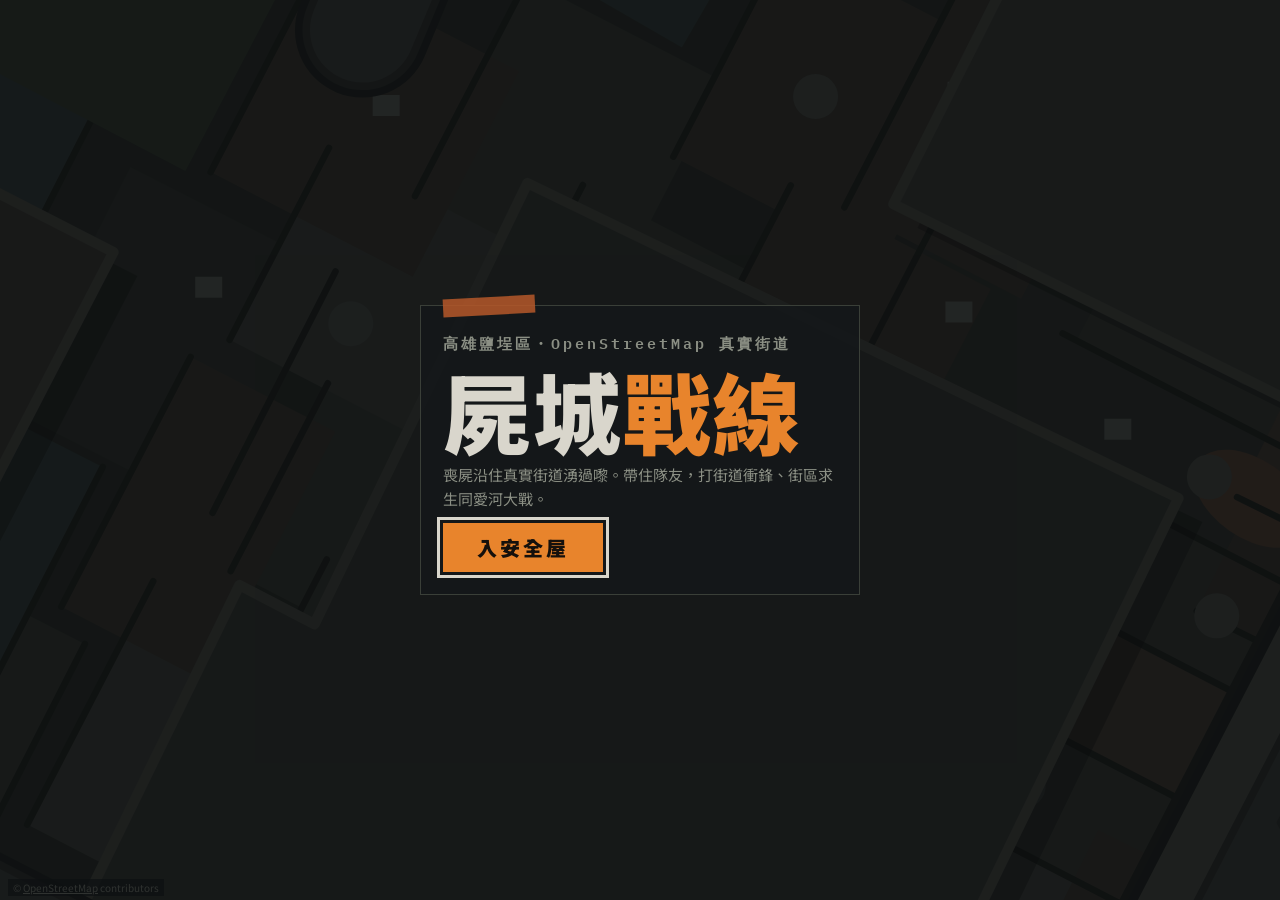
<file: index.html>
<!doctype html>
<html lang="zh-Hant-HK">
<head>
<meta charset="utf-8">
<meta name="viewport" content="width=device-width,initial-scale=1,viewport-fit=cover,user-scalable=no">
<title>屍城戰線</title>
<meta name="description" content="喪屍沿住高雄鹽埕區嘅真實街道湧過嚟。帶住隊友打小、中、大三種地圖。">
<meta name="theme-color" content="#121518">
<link rel="icon" href="favicon.svg" type="image/svg+xml">
<link rel="apple-touch-icon" href="icon-180.png">
<meta property="og:type" content="website">
<meta property="og:title" content="屍城戰線">
<meta property="og:description" content="喪屍沿住真實街道湧過嚟。帶住隊友，打街道衝鋒、街區求生同愛河大戰。">
<meta property="og:image" content="https://fiveathree.github.io/OpenStreetZombie/og.png">
<meta property="og:image:width" content="1200">
<meta property="og:image:height" content="630">
<meta name="twitter:card" content="summary_large_image">
<link rel="preconnect" href="https://fonts.googleapis.com">
<link rel="preconnect" href="https://fonts.gstatic.com" crossorigin>
<link rel="stylesheet" href="https://fonts.googleapis.com/css2?family=IBM+Plex+Mono:wght@600&family=Noto+Sans+TC:wght@500;900&display=swap">
<link rel="stylesheet" href="style.css">
</head>
<body>
<canvas id="c"></canvas>
<div id="xpbar" class="hud m-mid"><i id="xp"></i></div>

<!-- 中地圖、大地圖：隊伍 -->
<ul id="squad" class="hud m-mid m-big"></ul>

<!-- 右上數字 -->
<div id="stats" class="hud m-mid m-big m-street">
  <div class="timer"><span id="timeLabel">撐住</span><b id="time">05:00</b></div>
  <div class="mini"><span id="k1">擊殺</span><b id="v1">0</b></div>
  <div class="mini"><span id="k2">等級</span><b id="v2">1</b></div>
</div>

<!-- 小地圖：進度同隊長 -->
<div id="progress" class="hud m-street"><span id="streetName"></span><i><em id="prog"></em></i><small id="crossName"></small></div>
<div id="caps" class="hud m-street"></div>

<!-- 大地圖：小地圖 -->
<canvas id="minimap" class="hud m-big m-mid" width="300" height="300"></canvas>
<div id="selHint" class="hud m-big" hidden></div>
<button id="lookBack" class="hud m-big m-mid" hidden>返去自己度</button>

<div id="cmds" class="hud m-mid m-big"></div>
<div id="side" class="hud m-mid m-big m-street">
  <button id="ultBtn" class="ult"><b>大招</b><kbd>空白</kbd><i id="ultFill"></i></button>
  <button id="recallBtn" class="m-only-big"><b>回城</b><kbd>B</kbd></button>
</div>
<div id="zoom" class="hud m-mid m-big"><button data-z="1" aria-label="拉近">＋</button><button data-z="-1" aria-label="拉遠">－</button></div>

<div id="dispatch" class="panel" hidden></div>
<div id="toast"></div>
<div id="radio" class="hud m-mid m-big m-street" hidden></div>
<div id="stick" hidden><i></i></div>
<small id="osm">© <a href="https://www.openstreetmap.org/copyright" target="_blank" rel="noopener">OpenStreetMap</a> contributors</small>
<div id="ov" class="ov"><div class="card" id="card"><p>載入緊地圖…</p></div></div>
<script type="module" src="src/main.js"></script>
</body>
</html>
</file>
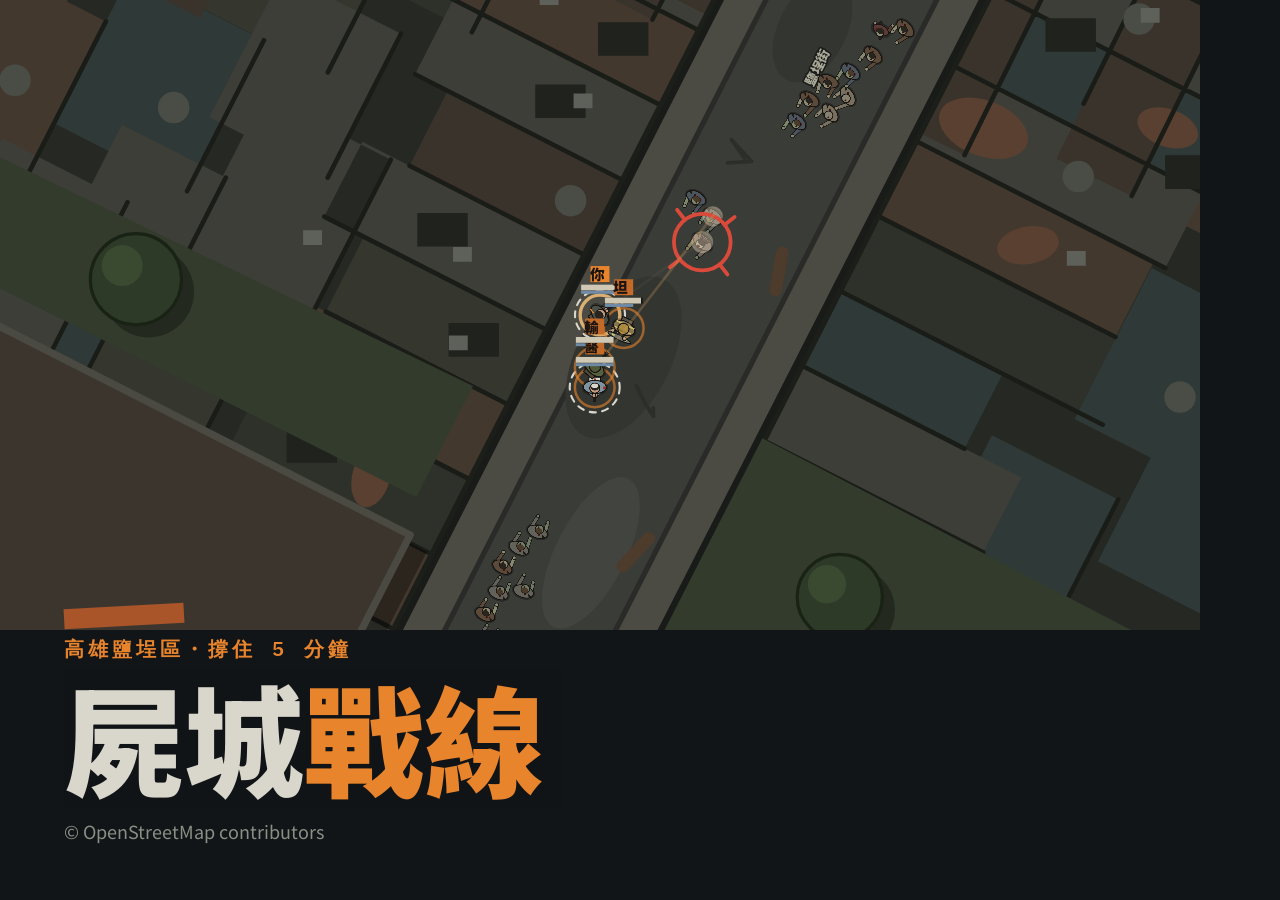
<file: tools/og.html>
<!doctype html>
<!-- 分享圖產生器：用真遊戲畫面。開 tools/og.html，用無頭瀏覽器截 1200×630 存做 og.png（見 README）。
     加 ?icon 就係 180×180 嘅 apple-touch-icon。 -->
<html lang="zh-Hant-HK">
<head>
<meta charset="utf-8">
<link rel="stylesheet" href="https://fonts.googleapis.com/css2?family=IBM+Plex+Mono:wght@600&family=Noto+Sans+TC:wght@500;900&display=swap">
<style>
  html, body { margin: 0; overflow: hidden; background: #121518; }
  canvas { position: fixed; inset: 0; }
  .t { position: fixed; left: 64px; bottom: 56px; font-family: "Noto Sans TC", sans-serif; color: #d9d6cc; }
  .t::before { content: ""; position: absolute; top: -26px; left: 0; width: 120px; height: 20px; background: rgba(181, 89, 42, .9); transform: rotate(-3deg); }
  .t p { margin: 0 0 6px; font: 600 20px "IBM Plex Mono", monospace; letter-spacing: .2em; color: #e8842c; }
  .t h1 { margin: 0; font-size: 120px; font-weight: 900; line-height: 1; background: rgba(18, 21, 24, .82); padding: 6px 18px 12px 0; }
  .t h1 em { font-style: normal; color: #e8842c; }
  .t small { display: block; margin-top: 10px; font-size: 18px; color: #8b8f84; }
  .icon .t { display: none; }
</style>
</head>
<body>
<canvas id="c"></canvas>
<div class="t"><p>高雄鹽埕區・撐住 5 分鐘</p><h1>屍城<em>戰線</em></h1><small>© OpenStreetMap contributors</small></div>
<script type="module">
import { loadMap } from '../src/map.js';
import { createMidScene } from '../src/scenes/mid.js';
import { rollUpgrades } from '../src/stats.js';
const icon = location.search.includes('icon');
if (icon) document.body.classList.add('icon');
const W = icon ? 120 : 1200, H = icon ? 120 : 630, D = icon ? 1.5 : 1;
const cv = document.getElementById('c'); cv.width = W * D; cv.height = H * D;
const map = await loadMap('../data/yancheng.json');
let seed = 7; Math.random = () => ((seed = (Math.imul(seed, 1664525) + 1013904223) >>> 0) / 4294967296); // 每次一樣
const sc = createMidScene(map);
const ctx = cv.getContext('2d');
let a = 0;
for (let i = 0; i < 125 * 60; i++) {
  a += 0.004;
  sc.update(1 / 60, { x: Math.cos(a) * 0.7, y: Math.sin(a) * 0.7 });
  if (i % 30 === 0) sc.render(ctx, W, H, D, 0.5);
  while (sc.state.pendingLevels > 0) sc.pickUpgrade(rollUpgrades(sc.squad)[0]);
}
sc.command('focus');
for (let i = 0; i < 20; i++) { sc.update(1 / 60, { x: 0, y: 0 }); sc.render(ctx, W, H, D, 1); }
document.title = 'ready';
</script>
</body>
</html>
</file>
<file: style.css>
/* 末世風：灰綠、鐵鏽橙、感染紅、夜晚藍黑。冇漸層、冇霓虹。遊戲刻意只做深色。 */
:root {
  --night: #121518;
  --panel: rgba(20, 24, 26, .9);
  --line: #3a3f38;
  --ink: #d9d6cc;
  --dim: #8b8f84;
  --olive: #5d6b4f;
  --rust: #b5592a;
  --signal: #e8842c;
  --infect: #b3302a;
  --display: "Noto Sans TC", "PingFang TC", "Microsoft JhengHei", system-ui, sans-serif;
  --num: "IBM Plex Mono", ui-monospace, "SF Mono", Consolas, monospace;
  --safe-t: env(safe-area-inset-top, 0px);
  --safe-b: env(safe-area-inset-bottom, 0px);
  --safe-l: env(safe-area-inset-left, 0px);
  --safe-r: env(safe-area-inset-right, 0px);
  color-scheme: dark;
}
* { box-sizing: border-box; }
html, body { margin: 0; height: 100%; overflow: hidden; background: var(--night); color: var(--ink); font-family: var(--display); -webkit-user-select: none; user-select: none; -webkit-tap-highlight-color: transparent; }
canvas { position: fixed; inset: 0; width: 100%; height: 100%; display: block; touch-action: none; }
[hidden] { display: none !important; }
kbd { font: 600 11px var(--num); color: var(--dim); }

/* HUD：只喺玩緊先顯示；按模式（m-mid／m-street／m-big）揀顯示邊啲 */
.hud { display: none !important; }
body.m-mid .hud.m-mid, body.m-big .hud.m-big, body.m-street .hud.m-street { display: flex !important; }
body:not(.m-big) .m-only-big { display: none !important; }
#xpbar { position: fixed; top: 0; left: 0; right: 0; height: calc(4px + var(--safe-t)); background: #0b0d0e; pointer-events: none; }
#xpbar i { display: block; height: 100%; width: 0; background: var(--olive); }

#squad { position: fixed; top: calc(12px + var(--safe-t)); left: calc(10px + var(--safe-l)); margin: 0; padding: 6px 8px; list-style: none; flex-direction: column; gap: 4px; background: var(--panel); border: 1px solid var(--line); pointer-events: none; width: 150px; }
#squad li { display: grid; grid-template-columns: auto 1fr auto; align-items: baseline; column-gap: 6px; font-size: 12px; }
#squad li b { font-weight: 900; }
#squad li span { color: var(--dim); font-size: 11px; }
#squad li small { font: 600 11px var(--display); color: var(--dim); }
#squad li[data-state="down"] small, #squad li[data-state="dead"] small { color: var(--infect); }
#squad li i { grid-column: 1 / -1; height: 4px; background: #0b0d0e; display: block; }
#squad li em { display: block; height: 100%; background: #cfc8b4; }
#squad li.r-player b { color: var(--signal); }
#squad li[data-state="down"] em { background: var(--infect); }
#squad li[data-state="dead"] { opacity: .4; }

#stats { position: fixed; top: calc(12px + var(--safe-t)); right: calc(10px + var(--safe-r)); gap: 6px; pointer-events: none; }
#stats > div { background: var(--panel); border: 1px solid var(--line); padding: 4px 10px; display: flex; flex-direction: column; }
#stats span { font-size: 11px; color: var(--dim); }
#stats b { font: 600 18px var(--num); font-variant-numeric: tabular-nums; }
#stats .timer b { font-size: 24px; color: var(--signal); }

#cmds { position: fixed; right: calc(12px + var(--safe-r)); bottom: calc(14px + var(--safe-b)); grid-template-columns: repeat(2, 64px); gap: 6px; }
body.m-mid #cmds.hud, body.m-big #cmds.hud { display: grid !important; }
#cmds button { height: 52px; border: 1px solid var(--line); background: var(--panel); color: var(--ink); font: 900 16px var(--display); display: flex; flex-direction: column; align-items: center; justify-content: center; gap: 1px; touch-action: none; cursor: pointer; padding: 0; }
#cmds button.on { background: var(--rust); border-color: var(--rust); color: #15100c; }
#cmds button.on kbd { color: #3a1f10; }
@media (pointer: coarse) { #cmds kbd { display: none; } #cmds { grid-template-columns: repeat(2, 68px); } #cmds button { height: 56px; } }

#zoom { position: fixed; right: calc(12px + var(--safe-r)); bottom: calc(136px + var(--safe-b)); flex-direction: column; gap: 6px; }
#cmds[data-n="6"] ~ #zoom { bottom: calc(196px + var(--safe-b)); }
#zoom button { width: 40px; height: 40px; border: 1px solid var(--line); background: var(--panel); color: var(--ink); font: 900 20px var(--display); padding: 0; cursor: pointer; touch-action: none; }
@media (pointer: coarse) { #zoom { bottom: calc(148px + var(--safe-b)); } #cmds[data-n="6"] ~ #zoom { bottom: calc(210px + var(--safe-b)); } }

#toast { position: fixed; left: 50%; top: 24%; transform: translateX(-50%) rotate(-2deg); background: var(--infect); color: #f1e9dc; font-weight: 900; font-size: clamp(20px, 5vw, 32px); padding: 4px 18px; letter-spacing: .1em; pointer-events: none; opacity: 0; transition: opacity .4s; white-space: nowrap; }
#toast.show { opacity: 1; transition: none; }

#stick { position: fixed; left: -48px; top: -48px; width: 96px; height: 96px; border: 2px solid rgba(217, 214, 204, .35); border-radius: 50%; pointer-events: none; }
#stick i { position: absolute; left: 28px; top: 28px; width: 40px; height: 40px; border-radius: 50%; background: rgba(232, 132, 44, .55); }

#osm { position: fixed; left: calc(8px + var(--safe-l)); bottom: calc(4px + var(--safe-b)); font-size: 10px; color: var(--dim); background: rgba(18, 21, 24, .7); padding: 1px 5px; }
#osm a { color: inherit; }

/* 標題／升級／結算 */
.ov { position: fixed; inset: 0; display: grid; place-items: center; padding: 16px max(16px, var(--safe-r)) 16px max(16px, var(--safe-l)); background: rgba(12, 14, 16, .72); overflow: auto; }
.card { position: relative; max-width: 440px; width: 100%; display: flex; flex-direction: column; gap: 12px; background: var(--panel); border: 1px solid var(--line); padding: 26px 22px 22px; }
.card::before { content: ""; position: absolute; top: -9px; left: 22px; width: 92px; height: 18px; background: rgba(181, 89, 42, .85); transform: rotate(-3deg); } /* 膠紙 */
.eyebrow { margin: 0; font: 600 12px var(--num); letter-spacing: .2em; color: var(--rust); }
h1 { margin: 0; font-size: clamp(54px, 15vw, 88px); font-weight: 900; line-height: .95; letter-spacing: .02em; }
h1 em { font-style: normal; color: var(--signal); }
h2 { margin: 0; font-size: clamp(26px, 7vw, 36px); font-weight: 900; line-height: 1.15; }
.card p { margin: 0; color: var(--dim); line-height: 1.6; font-size: 15px; }
.ctrls { display: grid; grid-template-columns: auto 1fr; gap: 4px 14px; margin: 0; font-size: 14px; border-top: 1px solid var(--line); padding-top: 12px; }
.ctrls dt { color: var(--signal); font-weight: 900; }
.ctrls dd { margin: 0; }
.go { align-self: flex-start; font: 900 20px var(--display); padding: 10px 34px; border: 0; background: var(--signal); color: #15100c; cursor: pointer; letter-spacing: .15em; }
.go:focus-visible, .pick:focus-visible { outline: 3px solid var(--ink); outline-offset: 3px; }
.picks { display: flex; flex-direction: column; gap: 8px; }
.pick { position: relative; text-align: left; display: grid; gap: 2px; padding: 10px 14px; background: #1b2022; border: 1px solid var(--line); color: var(--ink); font-family: var(--display); cursor: pointer; }
.pick:hover { border-color: var(--rust); }
.pick span { font-size: 11px; color: var(--rust); font-weight: 900; letter-spacing: .1em; }
.pick b { font-size: 18px; font-weight: 900; }
.pick small { font-size: 13px; color: var(--dim); }
.pick kbd { position: absolute; right: 12px; top: 10px; }
.res { display: grid; grid-template-columns: repeat(2, 1fr); gap: 8px; }
.res div { border: 1px solid var(--line); padding: 6px 12px; }
.res span { display: block; font-size: 11px; color: var(--dim); }
.res b { font: 600 22px var(--num); font-variant-numeric: tabular-nums; }

#cmds[data-n="6"] button { height: 44px; font-size: 14px; }
@media (pointer: coarse) { #cmds[data-n="6"] button { height: 48px; } }

/* 大招、回城 */
#side { position: fixed; right: calc(162px + var(--safe-r)); bottom: calc(14px + var(--safe-b)); flex-direction: column-reverse; gap: 6px; }
body.m-street #side { right: calc(12px + var(--safe-r)); bottom: calc(118px + var(--safe-b)); }
#side button { position: relative; overflow: hidden; width: 64px; height: 52px; border: 1px solid var(--line); background: var(--panel); color: var(--ink); font: 900 15px var(--display); display: flex; flex-direction: column; align-items: center; justify-content: center; touch-action: none; cursor: pointer; padding: 0; }
#side .ult i { position: absolute; left: 0; right: 0; bottom: 0; height: 0; background: rgba(111, 138, 166, .35); }
#side .ult b, #side .ult kbd { position: relative; }
#side .ult.ready { border-color: var(--signal); color: var(--signal); }
@media (pointer: coarse) { #side kbd { display: none; } #side button { height: 56px; width: 68px; } #side { right: calc(170px + var(--safe-r)); } }

/* 小地圖（大地圖用） */
#minimap { position: fixed; left: calc(10px + var(--safe-l)); bottom: calc(22px + var(--safe-b)); width: 190px; height: 190px; border: 1px solid var(--line); inset: auto auto calc(22px + var(--safe-b)) calc(10px + var(--safe-l)); cursor: pointer; }
@media (max-width: 420px) { #minimap { width: 140px; height: 140px; } #lookBack { bottom: calc(170px + var(--safe-b)) !important; } }
#lookBack { position: fixed; left: calc(10px + var(--safe-l)); bottom: calc(220px + var(--safe-b)); border: 1px solid var(--signal); background: var(--panel); color: var(--signal); font: 900 13px var(--display); padding: 6px 10px; cursor: pointer; touch-action: none; }
body.m-big #lookBack.hud[hidden], body.m-mid #lookBack.hud[hidden] { display: none !important; }

/* 小地圖（街道衝鋒） */
#progress { position: fixed; top: calc(72px + var(--safe-t)); left: 50%; transform: translateX(-50%); flex-direction: column; align-items: center; gap: 3px; pointer-events: none; width: min(320px, 80vw); }
#progress span { font-weight: 900; font-size: 14px; background: var(--panel); padding: 0 8px; }
#progress i { width: 100%; height: 5px; background: #0b0d0e; display: block; }
#progress em { display: block; height: 100%; width: 0; background: var(--signal); }
#progress small { font-size: 12px; color: var(--dim); }
#caps { position: fixed; left: 50%; transform: translateX(-50%); bottom: calc(18px + var(--safe-b)); gap: 6px; flex-wrap: wrap; justify-content: center; width: min(360px, 94vw); }
#caps button { flex: 1; min-width: 0; border: 1px solid var(--line); background: var(--panel); color: var(--ink); padding: 4px 6px; display: grid; font-family: var(--display); cursor: pointer; touch-action: none; text-align: left; }
#caps button b { font-size: 14px; }
#caps button span { font-size: 11px; color: var(--dim); }
#caps button em { font: 600 18px var(--num); font-style: normal; color: var(--signal); }
#caps button.on { border-color: var(--signal); background: #2a2017; }
#caps button.dead { opacity: .4; }
#caps small { width: 100%; text-align: center; font-size: 11px; color: var(--dim); }
body.m-street #stats .timer b { font-size: 20px; }

/* 派遣面板 */
.panel { position: fixed; left: 50%; top: 50%; transform: translate(-50%, -50%); width: min(340px, 92vw); background: var(--panel); border: 1px solid var(--line); padding: 12px 14px; display: flex; flex-direction: column; gap: 8px; z-index: 5; }
.panel header { display: flex; align-items: baseline; gap: 10px; }
.panel header b { font-size: 18px; font-weight: 900; }
.panel header span { font: 600 13px var(--num); color: var(--dim); flex: 1; }
.panel p { margin: 0; font-size: 13px; color: var(--dim); }
.panel button { border: 1px solid var(--line); background: #1b2022; color: var(--ink); font: 900 13px var(--display); padding: 6px 10px; cursor: pointer; }
.panel button:disabled { opacity: .4; cursor: default; }
.panel .x { border: 0; background: none; font-size: 16px; padding: 2px 6px; }
.dlist { display: flex; flex-direction: column; gap: 4px; }
.dlist div { display: grid; grid-template-columns: 1fr auto auto; align-items: center; gap: 8px; font-size: 13px; }
.dlist span { color: var(--dim); font-size: 12px; }
.drow { display: flex; gap: 6px; flex-wrap: wrap; }

/* 安全屋 */
.card.wide { max-width: 760px; gap: 10px; max-height: calc(100dvh - 32px); overflow: auto; }
.card h3 { margin: 4px 0 0; font-size: 14px; font-weight: 900; color: var(--signal); }
.card.wide .res { grid-template-columns: repeat(5, 1fr); gap: 6px; }
.card.wide .res div { padding: 4px 8px; }
.card.wide .res b { font-size: 18px; }
.heroes { display: grid; grid-template-columns: repeat(3, 1fr); gap: 6px; }

.hero { border: 1px solid var(--line); background: #1b2022; padding: 6px 8px; display: flex; flex-direction: column; gap: 3px; cursor: pointer; min-width: 0; }
.hero.on { border-color: var(--signal); background: #2a2017; }
.hero.locked { opacity: .7; cursor: default; }
.hero b { font-size: 15px; font-weight: 900; }
.hero b em { font: 600 12px var(--num); font-style: normal; color: var(--signal); }
.hero span { font-size: 11px; color: var(--dim); }
.hero small { font-size: 11px; color: var(--dim); }
.hero small.hurt { color: var(--infect); }
.hero .bar { height: 3px; background: #0b0d0e; display: block; }
.hero .bar em { display: block; height: 100%; background: var(--olive); }
.hero button, .link { border: 1px solid var(--line); background: #151a1c; color: var(--ink); font: 700 11px var(--display); padding: 3px 4px; cursor: pointer; }
.hero button:disabled { opacity: .45; cursor: default; }
.bonds { font-size: 13px !important; }
.bonds b { color: var(--signal); }
.missions { display: grid; grid-template-columns: repeat(2, 1fr); gap: 6px; }
@media (max-width: 520px) { .missions { grid-template-columns: 1fr; } }
.mission { text-align: left; border: 1px solid var(--line); background: #1b2022; color: var(--ink); padding: 8px 12px; display: grid; gap: 2px; cursor: pointer; font-family: var(--display); }
.mission:not(:disabled):hover { border-color: var(--signal); }
.mission:disabled { opacity: .45; cursor: default; }
.mission b { font-size: 15px; font-weight: 900; }
.mission span { font-size: 12px; color: var(--dim); }
.msg { color: var(--signal) !important; font-weight: 900; }
.tiny { font-size: 12px !important; }
.link { border: 0; background: none; color: var(--dim); text-decoration: underline; padding: 0; }

/* 安全屋：後備同招募 */
.chips { display: flex; flex-wrap: wrap; gap: 4px; align-items: center; }
.chips > small { font-size: 12px; color: var(--signal); font-weight: 900; margin-right: 4px; }
.chip { border: 1px solid var(--line); background: #1b2022; color: var(--ink); font: 900 12px var(--display); padding: 3px 7px; cursor: pointer; display: inline-flex; gap: 5px; align-items: baseline; }
.chip span { font-weight: 500; font-size: 11px; color: var(--dim); }
.chip:disabled { opacity: .5; cursor: default; }
.chip.rec:not(:disabled) { border-color: var(--signal); }
.hero.empty { justify-content: center; align-items: center; border-style: dashed; cursor: default; min-height: 60px; }
.rar { font: 600 10px var(--num); font-style: normal; padding: 0 3px; margin-right: 4px; border: 1px solid currentColor; }
.r-UR { color: #d9a060; } .r-SSR { color: #c07a45; } .r-SR { color: #8fa6c0; } .r-R { color: #8fbf7a; } .r-C { color: var(--dim); }
#squad li.guest b { color: #d9a060; }

/* 大地圖：揀人 */
body.m-big #squad { pointer-events: auto; }
body.m-big #squad li:not(.r-player) { cursor: pointer; }
#squad li.sel { outline: 2px solid var(--ink); outline-offset: 2px; }
#selHint { position: fixed; left: 50%; top: calc(64px + var(--safe-t)); transform: translateX(-50%); max-width: min(520px, 92vw); background: var(--panel); border: 1px solid var(--ink); color: var(--ink); font-size: 13px; padding: 5px 10px; pointer-events: none; }
body.m-big #selHint.hud[hidden] { display: none !important; }

/* 劇情 */
.card.talk { max-width: 560px; cursor: pointer; }
.card.talk .who { display: flex; align-items: center; gap: 10px; }
.card.talk .who i { width: 44px; height: 44px; border-radius: 50%; background: #c46a28; color: #1c1410; display: grid; place-items: center; font: 900 20px var(--display); font-style: normal; border: 2px solid #1c1410; }
.card.talk .who i.you { background: var(--signal); }
.card.talk .who i.radio { background: #3a4248; color: var(--ink); font-size: 16px; }
.card.talk .who b { font-size: 18px; font-weight: 900; }
.card.talk .line { color: var(--ink) !important; font-size: 18px !important; line-height: 1.7 !important; min-height: 3.4em; }
.card.talk.narr .line { color: var(--dim) !important; font-style: italic; }
.talkbar { display: flex; align-items: center; gap: 16px; }
.quest { border: 1px solid var(--rust); background: #24180f; padding: 6px 10px; display: grid; gap: 2px; }
.quest b { color: var(--signal); font-size: 14px; }
.quest span { font-size: 12px; color: var(--ink); }
.mission.main { border-color: var(--signal); background: #2a2017; position: relative; }
.mission em { position: absolute; right: 8px; top: 6px; font: 900 11px var(--display); font-style: normal; color: #15100c; background: var(--signal); padding: 0 5px; }
#radio { position: fixed; left: 50%; transform: translateX(-50%); bottom: calc(120px + var(--safe-b)); width: max-content; max-width: min(560px, 90vw); background: rgba(20, 24, 26, .94); border: 1px solid var(--line); border-left: 4px solid var(--signal); padding: 6px 12px; font-size: 14px; line-height: 1.5; pointer-events: none; }
#radio b { color: var(--signal); margin-right: 8px; }
body.m-mid #radio.hud[hidden], body.m-big #radio.hud[hidden], body.m-street #radio.hud[hidden] { display: none !important; }
body.m-mid #radio.hud:not([hidden]), body.m-big #radio.hud:not([hidden]), body.m-street #radio.hud:not([hidden]) { display: block !important; }
body.m-street #radio { bottom: calc(190px + var(--safe-b)); }

/* 安全屋：揀城市 */
.cities { display: flex; gap: 4px; flex-wrap: wrap; }
.city { border: 1px solid var(--line); background: #1b2022; color: var(--ink); font: 900 14px var(--display); padding: 4px 12px; cursor: pointer; display: inline-flex; gap: 4px; align-items: baseline; }
.city.on { background: var(--rust); border-color: var(--rust); color: #15100c; }
.city:disabled { opacity: .4; cursor: default; }
.city small { font-size: 10px; color: var(--dim); }
</file>
